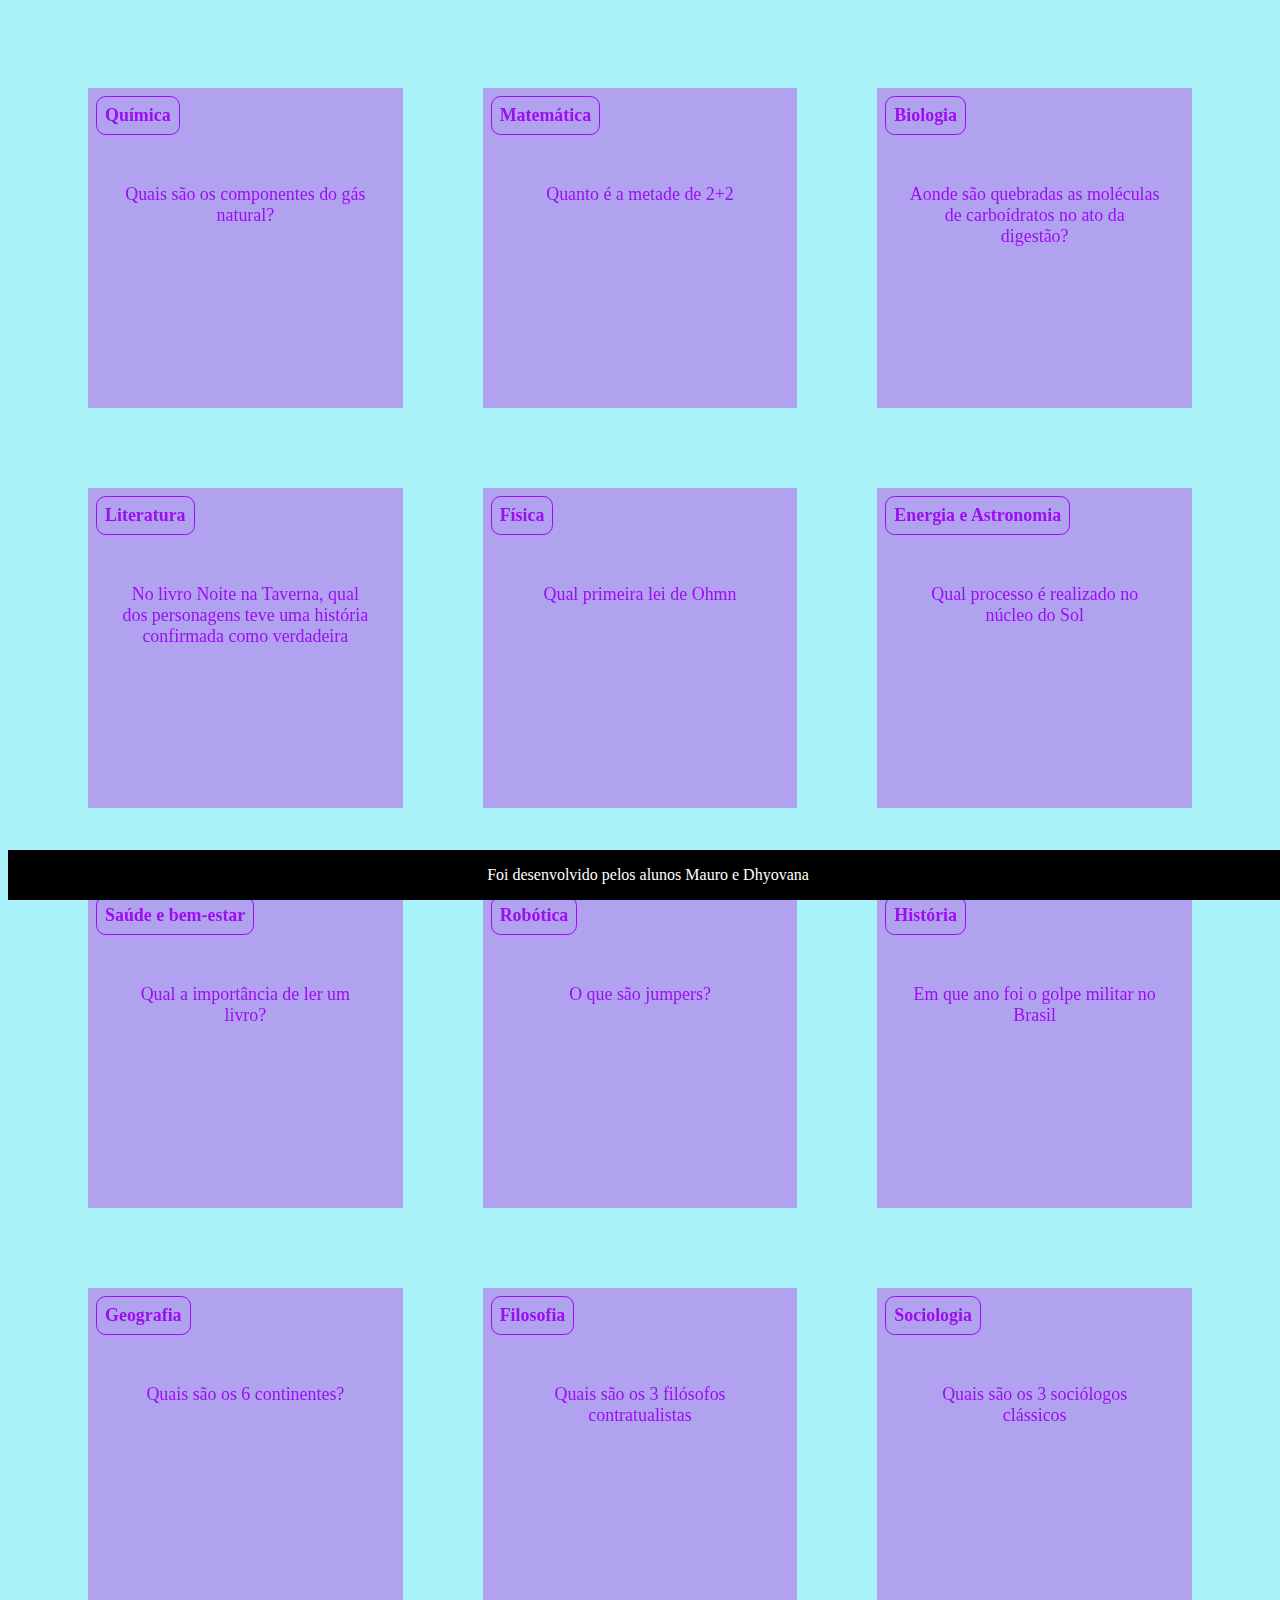
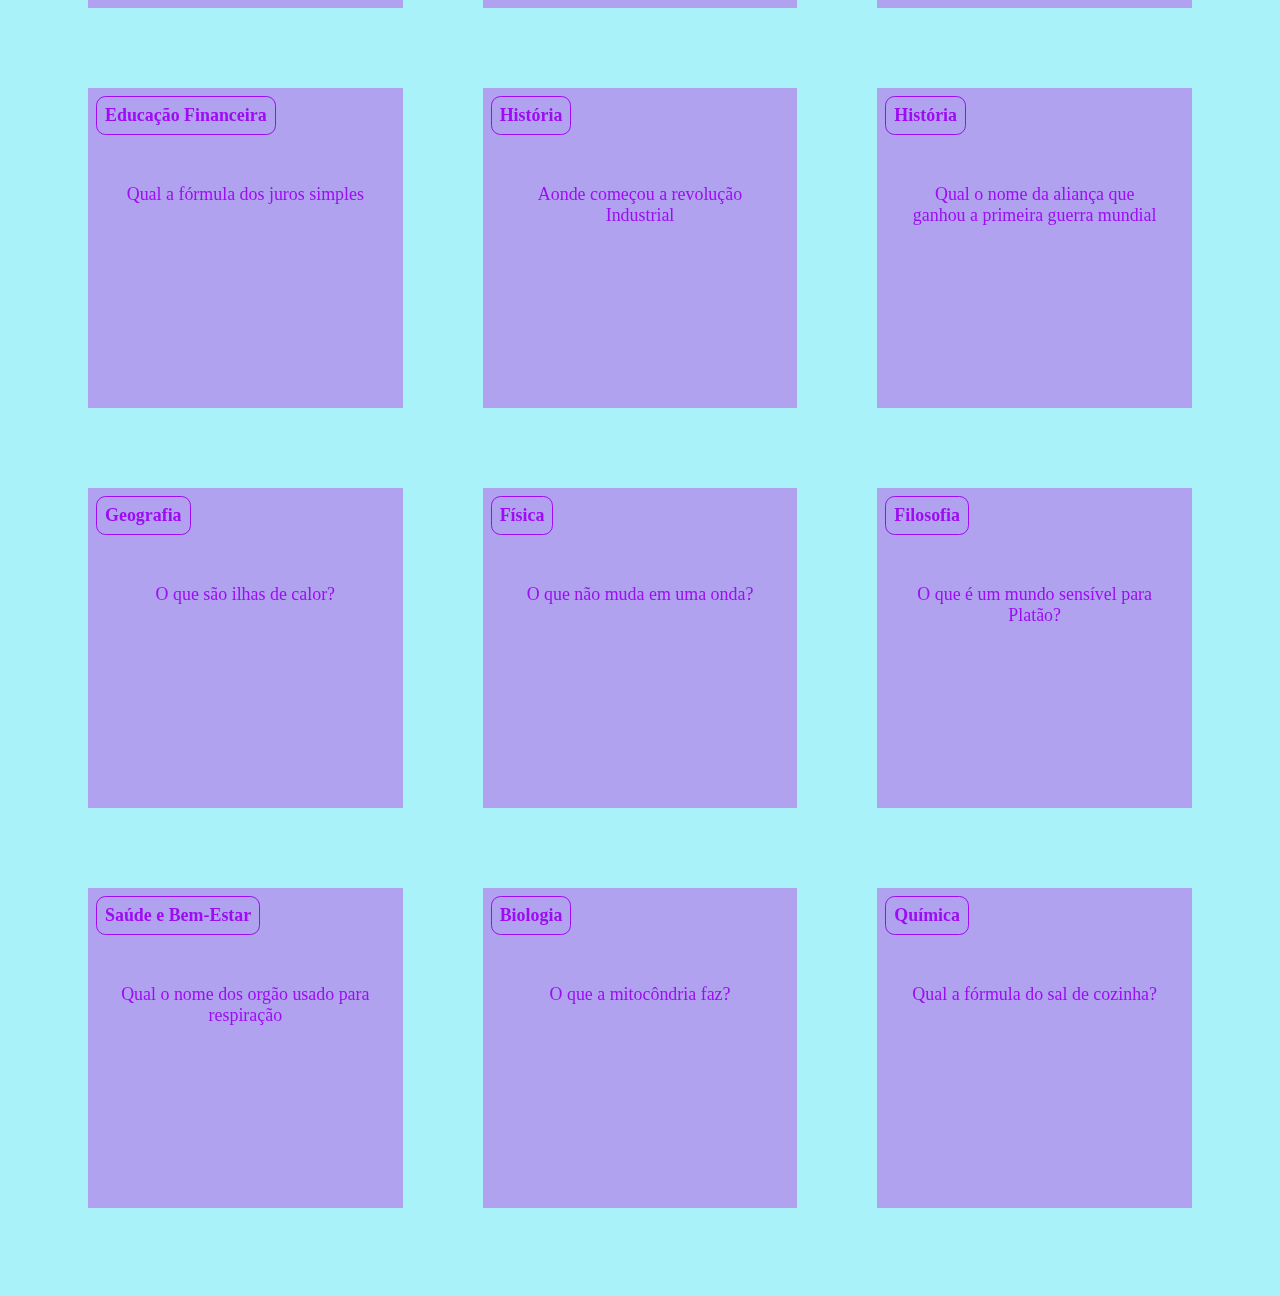
<file: index.html>
<!DOCTYPE html>
<html lang="en">
<head>
    <meta charset="UTF-8">
    <meta name="viewport" content="width=device-width, initial-scale=1.0">
    <title>Document</title>
    <link rel="stylesheet" href="style.css">
</head>
<body>
<section id="container">

</section>
<footer>
    <p> Foi desenvolvido pelos alunos Mauro e Dhyovana
    </p>
</footer>
<script src="apps.js">
</script>
    <script src="perguntas.js" ></script>
</body>
</html>
</file>
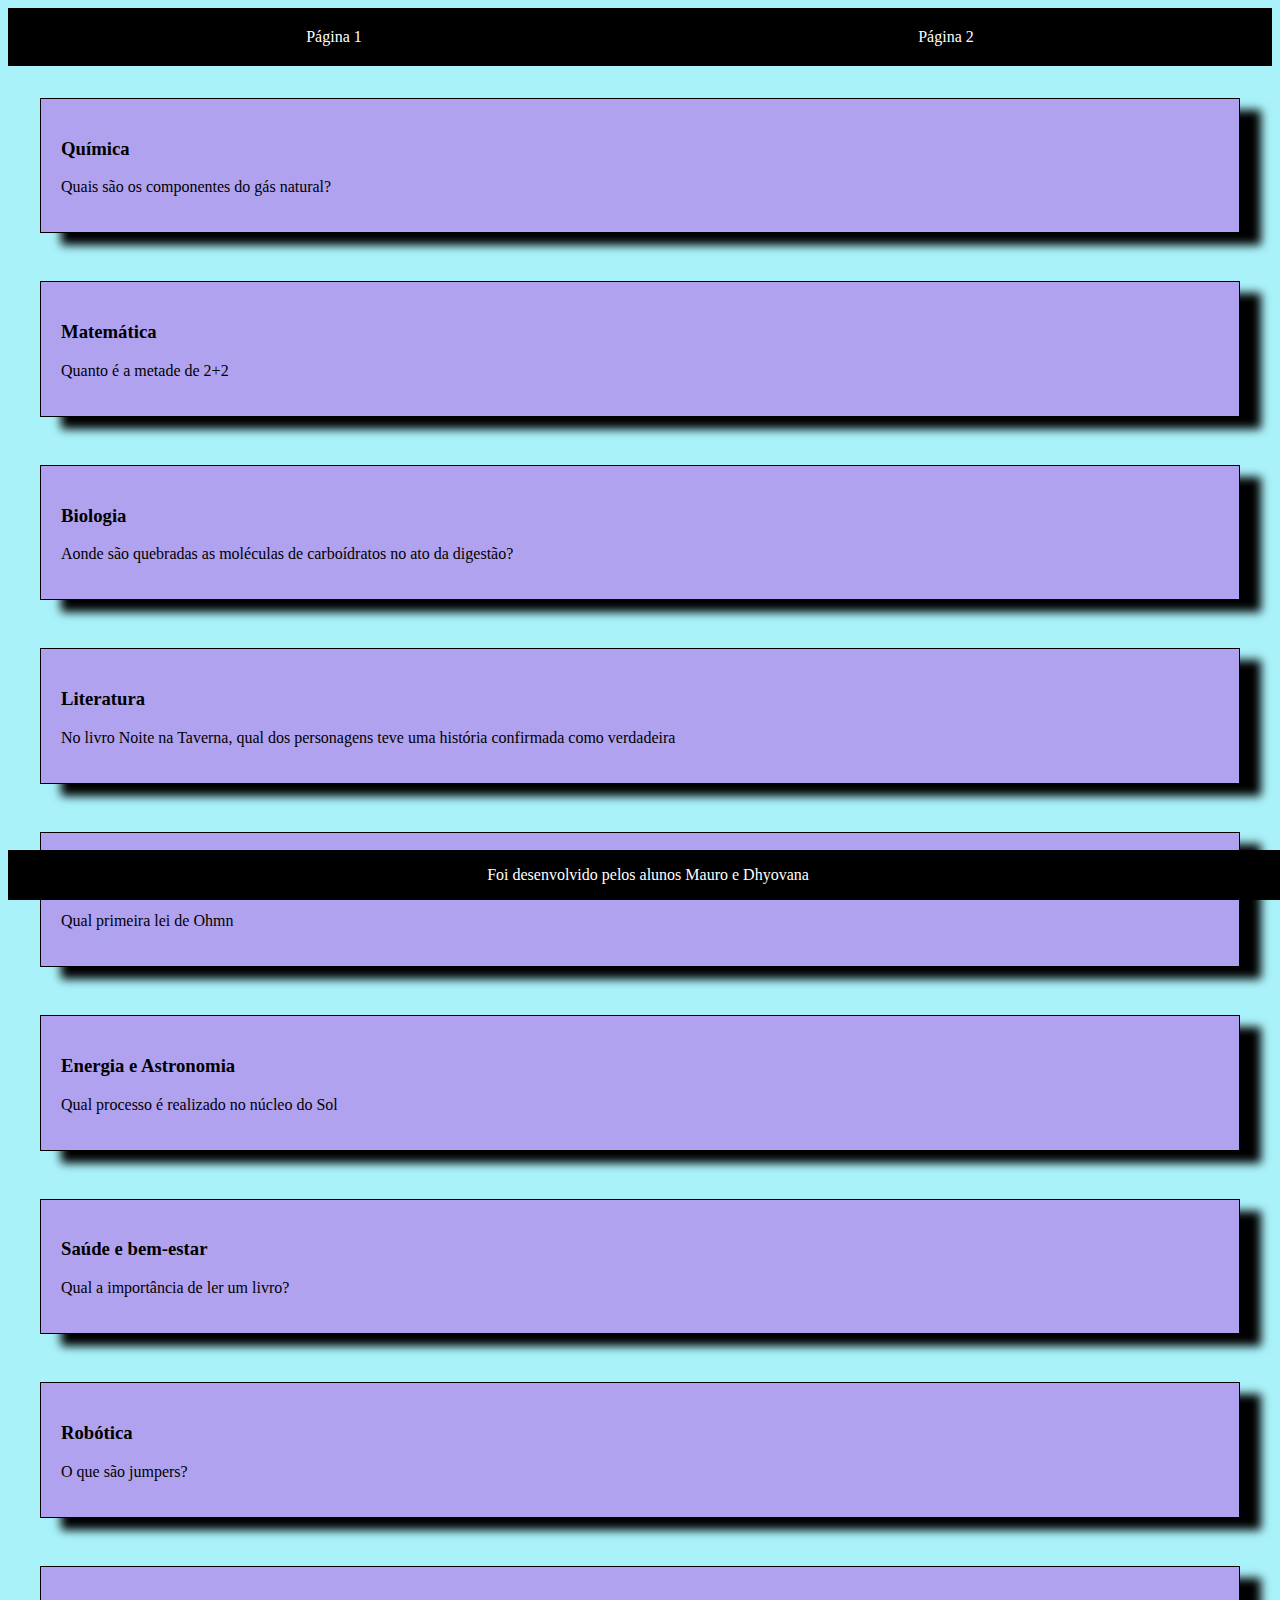
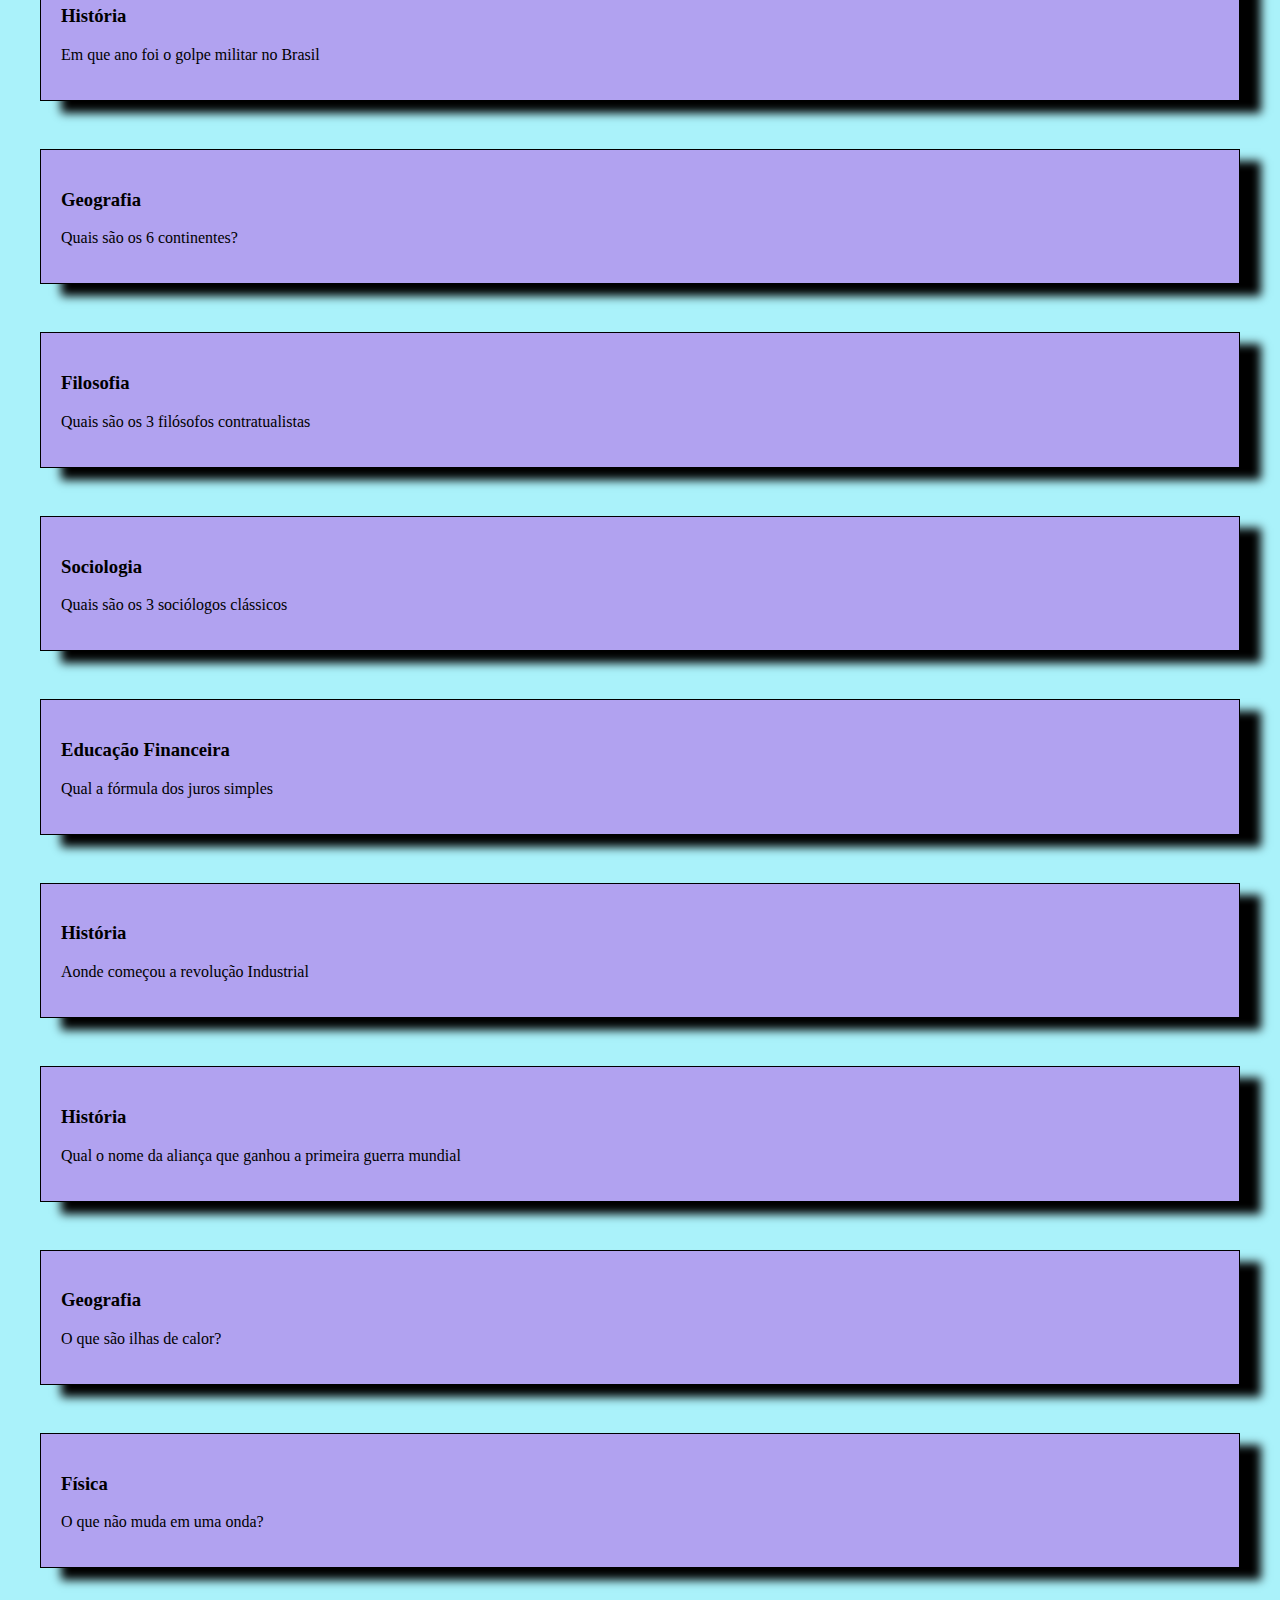
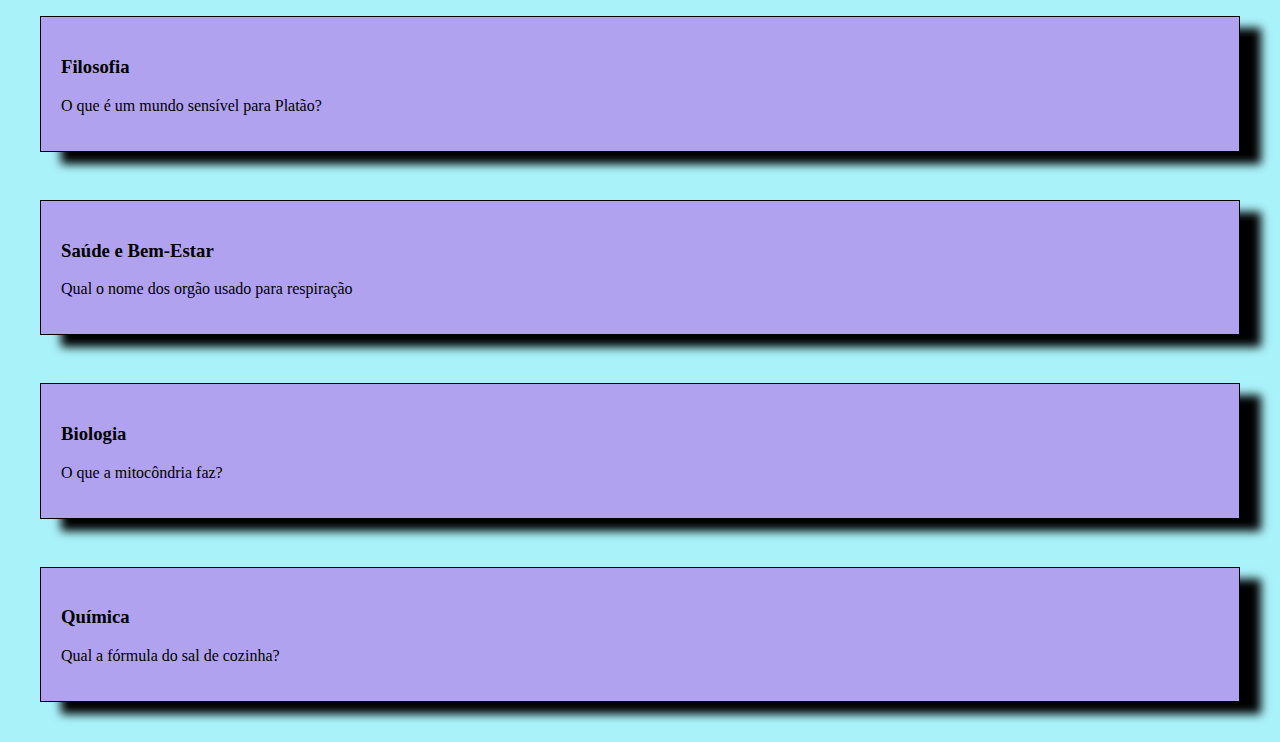
<file: projeto2.html>
<!DOCTYPE html>
<html lang="en">
<head>
    <meta charset="UTF-8">
    <meta name="viewport" content="width=device-width, initial-scale=1.0">
    <title>Document</title>
    <link rel="stylesheet" href="projeto2.css">
</head>
<body>
    <header>
        <a href="index.html">Página 1</a>
        <a href="projeto2.html">Página 2</a>
    </header>
<section id="container">

</section>
<footer>
    <p> Foi desenvolvido pelos alunos Mauro e Dhyovana
    </p>
</footer>
<script src="projeto2.js">
</script>
    <script src="perguntas.js" ></script>
</body>
</html>
</file>
<file: style.css>
:root{
    --fundo: #aaf2fa;
    --cor-texto: rgb(158, 12, 243);
    --cor-frente-cartao: rgb(177, 162, 240) ;
    --cot-verso-cartao: yellow;
    --preto: black;
    --branco: white;
}
body{background-color: var(--fundo) ;
}

header{
    background-color:var(--preto);
    padding: 20px;
    display: flex;
    justify-content: space-around;
}

header a{
    color: var(--branco);
    text-decoration: none;
}

footer{
    background-color: black;
    color:var(--branco);
    position:fixed;
    bottom: 0;
    width: 100%;
    text-align: center;
    
}

#container{
    display:flex;
    flex-wrap: wrap;
    justify-content: space-between;
    padding: 4rem;
    gap: 3rem;
}

.cartao{
    margin: 1rem;
    height: 20rem;
    flex-grow:1;
    flex-basis: calc(33% - 6rem);
}

.cartao-conteudo{
    background-color: var(--cor-frente-cartao);
    text-align: center;
    height: 100%;
    transform-style:preserve-3d;
    transition: transform 300ms ease-in-out;
}

.cartao-conteudo h3{
    color:var(--cor-texto);
    border: 1px solid var(--cor-texto);
    text-align: left;
    padding: 0.5rem;
    position:absolute;
    margin: 0.5rem;
    border-radius: 0.6rem;
    font-size: 1.4vw;
    backface-visibility: hidden;
}

.cartao-conteudo p{
    margin-top: 1rem;
    padding: 2rem;
    margin-top: 4rem;
    font-size: 1.4vw;
}

.cartao-pergunta p{
    color:var(--cor-texto);
    font-weight: 500;
}

.cartao-resposta p{
    color:var(--cor-verso-cartao);
    font-weight: 700;
}

.cartao.active .cartao-conteudo{
     transform: rotateY(180deg);
}

.cartao-pergunta,
.cartao-resposta{
    backface-visibility: hidden;
    position: absolute;
    height: 100%;
    width: 100%;
    box-sizing: border-box;
}


.cartao-resposta{ 
    transform: rotateY(180deg);
    background-color: var(--cor-verso-cartao);
    border: 4px solid var(--cor-texto);
}
</file>
<file: projeto2.css>
:root{
    --fundo: #aaf2fa;
    --cor-texto: rgb(158, 12, 243);
    --cor-frente-cartao: rgb(177, 162, 240) ;
    --cot-verso-cartao: yellow;
    --preto: black;
    --branco: white;
}

body{background-color: var(--fundo) ;

}

header{
    background-color:var(--preto);
    padding: 20px;
    display: flex;
    justify-content: space-around;
}

header a{
    color: var(--branco);
    text-decoration: none;
}

footer{
    background-color: black;
    color:var(--branco);
    position:fixed;
    bottom: 0;
    width: 100%;
    text-align: center;
    
}

#container{
    display: grid;
    padding: 2rem;
    gap: 3rem;
    
}

.cartao-conteudo{
    background-color: var(--cor-frente-cartao);
    border: 1px solid var(--preto);
    box-shadow: 21px 12px 9px var(--preto);
    padding: 20px;
}

.cartao-resposta{
    background-color: var(--cot-verso-cartao);
    margin-top: 5px;
    padding: 20px;
    display: none;
}
</file>
